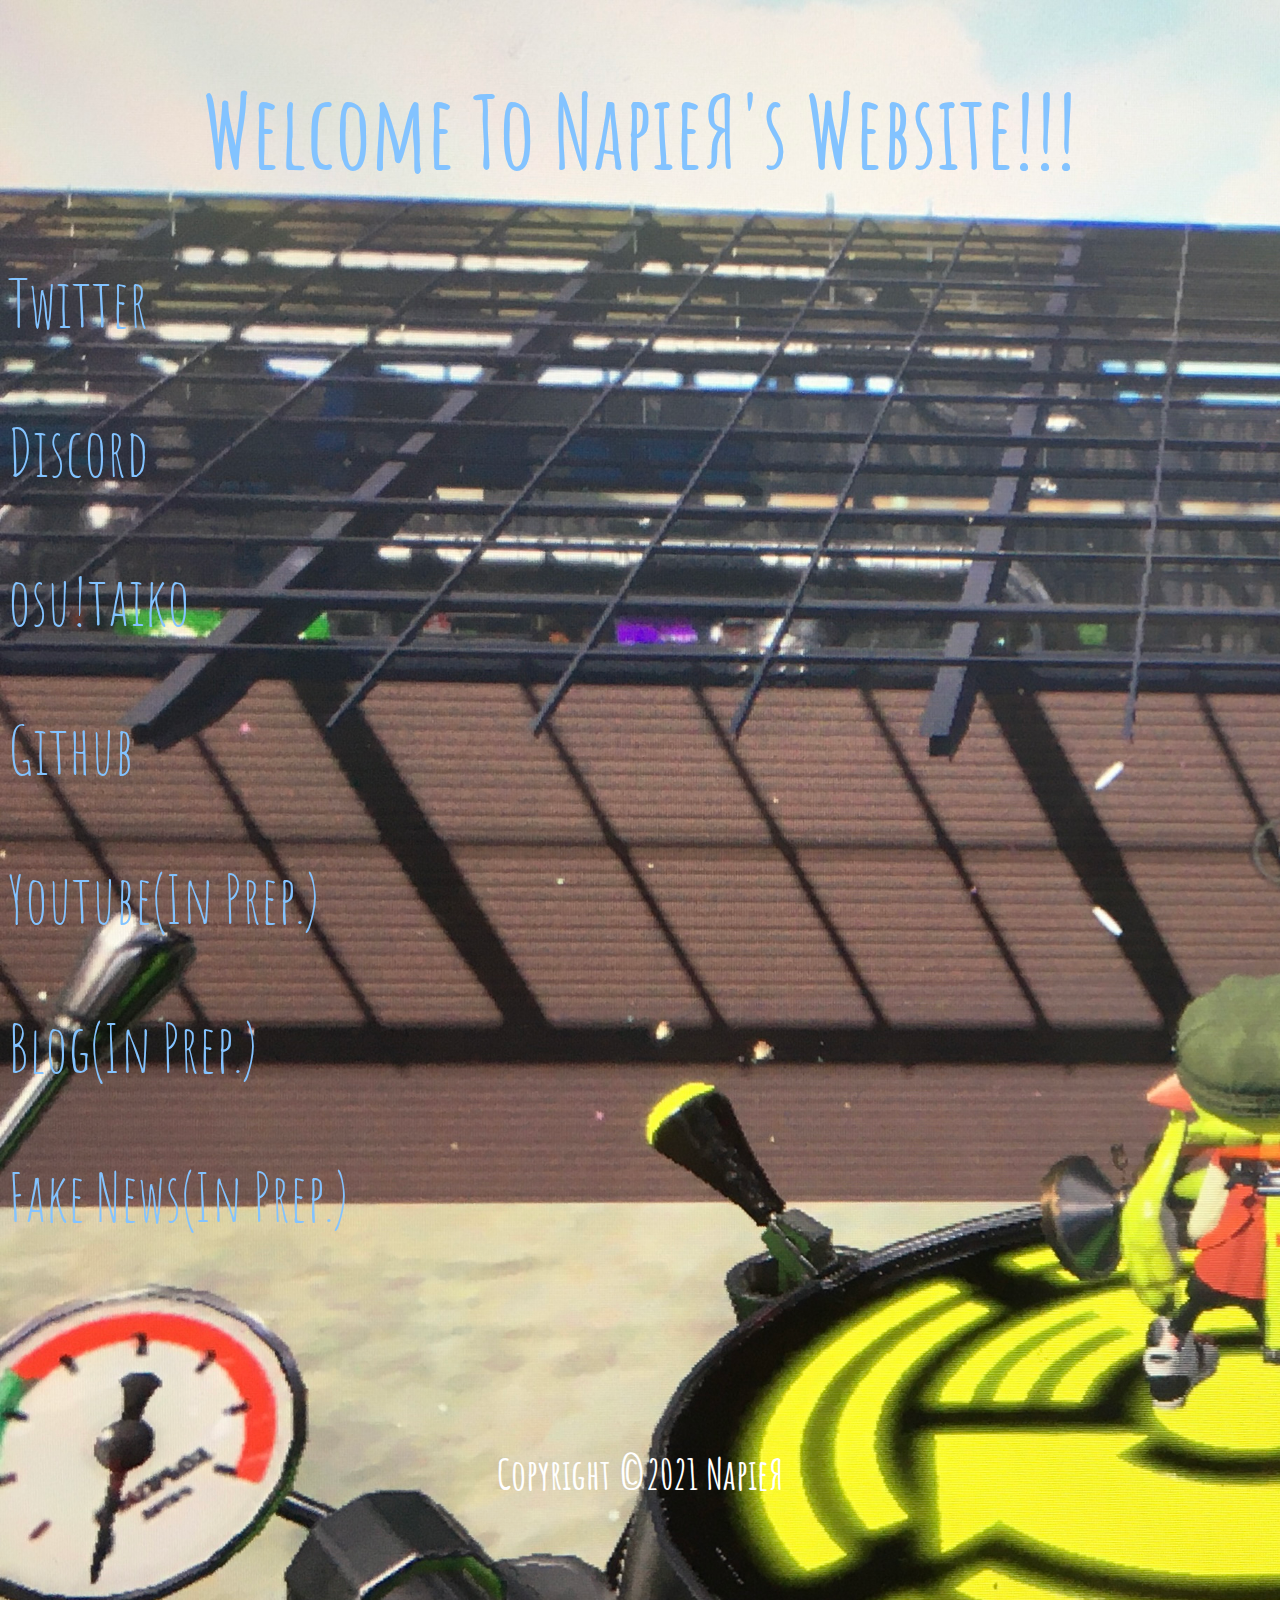
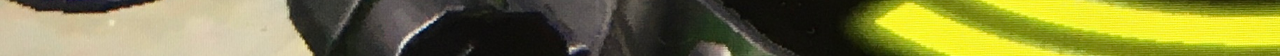
<file: index.html>
<!DOCTYPE html>
<html>
<head>
	<title>もう何も恐くない</title>
	<meta charset="utf-8">
	<link href="https://fonts.googleapis.com/css?family=Amatic+SC&amp;display=swap" rel="stylesheet">
	<link rel="stylesheet" type="text/css" href="style.css">
	<link rel="preconnect" href="https://fonts.googleapis.com">
<link rel="preconnect" href="https://fonts.gstatic.com" crossorigin>
	<link href="https://fonts.googleapis.com/css2?family=Amatic+SC:wght@700&display=swap" rel="stylesheet">
<body>
<h1>Welcome To NapieЯ's Website!!!</h1>
<a href="https://twitter.com/@napier____" style="text-decoration: none"><p>Twitter</p></a>
<a href="https://discord.gg/ghX6MPDsec" style="text-decoration: none"><p>Discord</p></a>
<a href="https://osu.ppy.sh/users/27981771" style="text-decoration: none"><p>osu!taiko</p></a>
<a href="https://github.com/Napierrr" style="text-decoration: none"><p>Github</p></a>
<a href="https://www.youtube.com/@napie9999" style="text-decoration: none"><p>Youtube(In Prep.)</p></a>
<a href="https://napiersuyasuya.hatenablog.com/" style="text-decoration: none"><p>Blog(In Prep.)</p></a>
<a href="fakenews/index.html" style="text-decoration: none"><p>Fake News(In Prep.)</p></a>


<pre>
	<div style="text-align:center">
		<h6> Copyright ©2021 NapieЯ </h6>
	</div>
</pre>
</body>
</html>
</file>
<file: style.css>
body {
    background-image: url("bg.jpg");
    background-repeat: no-repaet;
    background-size: cover;
}

h1 {
    text-align: center;
    font-family: 'Amatic SC', cursive;
    font-size: 100px;
    color: rgb(131, 195, 255);
}

h6 {
    font-family: 'Amatic SC', cursive;
    font-size: 42px;
    color: white;
}

p {
    font-family: 'Amatic SC', cursive;
    font-size: 66px;
    color: rgb(131, 195, 255);
}
</file>
